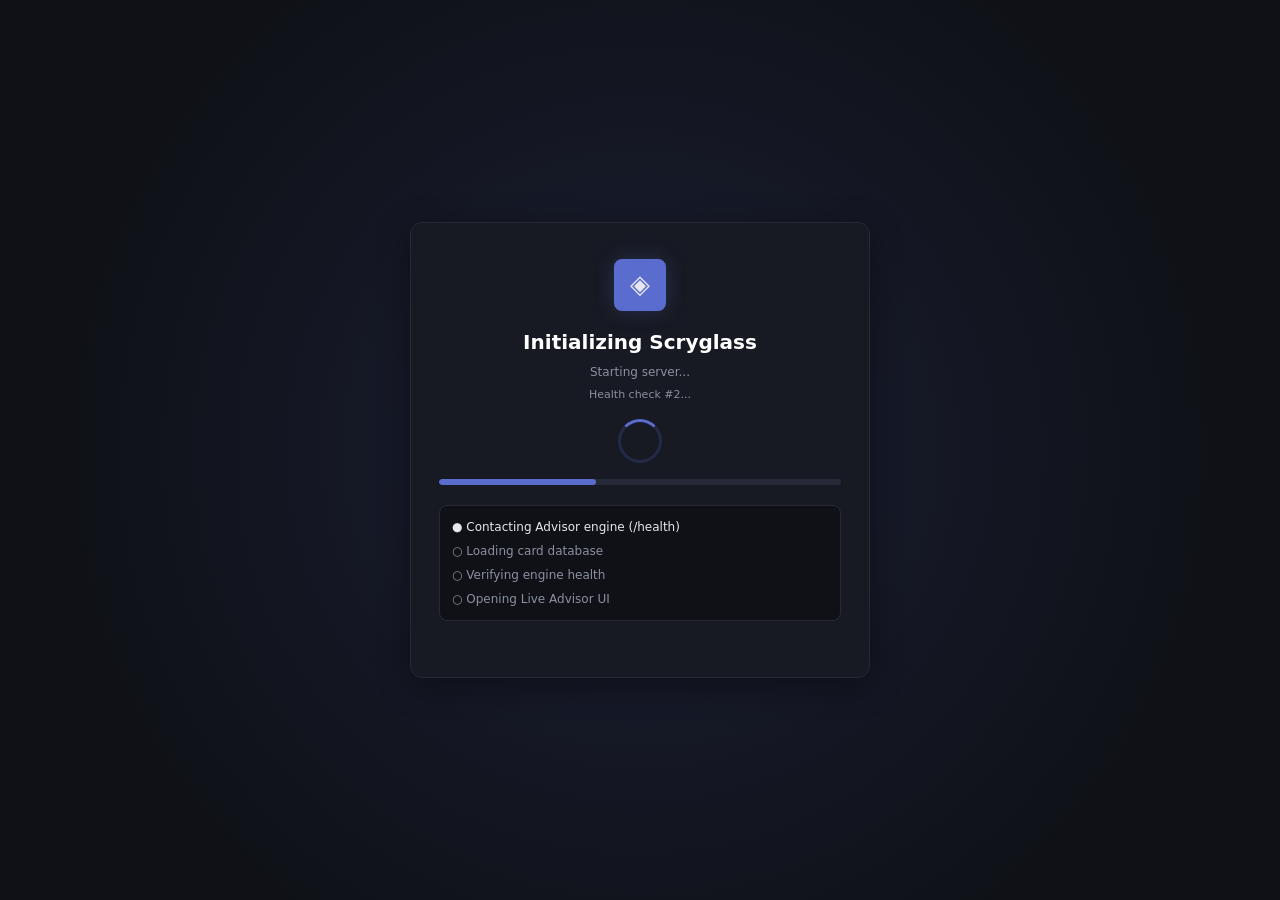
<file: static/loading.html>
<!DOCTYPE html>
<html lang="en">
<head>
  <meta charset="UTF-8" />
  <meta name="viewport" content="width=device-width, initial-scale=1.0" />
  <title>Scryglass — Initializing Engine</title>
  <link rel="stylesheet" href="/static/style.css" />
  <style>
    body {
      display: flex;
      align-items: center;
      justify-content: center;
      min-height: 100vh;
      background: radial-gradient(circle at 50% 50%, rgba(91, 108, 207, 0.15) 0%, var(--bg) 75%);
    }
    .loading-card {
      width: 100%;
      max-width: 460px;
      text-align: center;
      padding: 36px 28px;
    }
    .spinner {
      width: 44px;
      height: 44px;
      border: 3px solid rgba(91, 108, 207, 0.2);
      border-top-color: var(--accent);
      border-radius: 50%;
      animation: spin 0.8s linear infinite;
      margin: 0 auto 16px auto;
    }
    @keyframes spin {
      to { transform: rotate(360deg); }
    }
    #error-log {
      font-family: 'SF Mono', ui-monospace, Menlo, Monaco, monospace;
      font-size: 11px;
      color: var(--muted);
      background: var(--bg);
      border: 1px solid var(--border);
      padding: 8px 10px;
      border-radius: var(--radius-md);
      max-height: 150px;
      overflow-y: auto;
      white-space: pre-wrap;
      text-align: left;
    }
  </style>
</head>
<body>
  <div class="glass-card loading-card">
    <!-- Brand Mark -->
    <div class="brand-icon" style="width:52px; height:52px; font-size:26px; margin:0 auto 16px auto; box-shadow:var(--shadow-glow);">◈</div>

    <h2 style="font-size:20px; font-weight:800; color:#fff; margin-bottom:6px;">Initializing Scryglass</h2>
    <p style="font-size:12px; color:var(--muted); margin-bottom:6px;" id="staged-status-text">
      Connecting to local Advisor engine...
    </p>
    <!-- Per-attempt detail line (mirrors the current page's detail text) -->
    <p style="font-size:11px; color:var(--muted); min-height:14px; margin-bottom:16px;" id="detail"></p>

    <!-- Animated Spinner -->
    <div class="spinner" id="loading-spinner"></div>

    <!-- Progress Fill Bar -->
    <div class="progress-bar" style="margin-bottom:20px;"><div id="loading-progress" class="progress-fill" style="width:35%;"></div></div>

    <!-- Staged Status Steps -->
    <div style="display:flex; flex-direction:column; gap:6px; font-size:12px; text-align:left; background:var(--bg); padding:12px; border-radius:var(--radius-md); border:1px solid var(--border); margin-bottom:20px;">
      <div id="step-1" style="color:var(--text);">● Contacting Advisor engine (/health)</div>
      <div id="step-2" style="color:var(--muted);">○ Loading card database</div>
      <div id="step-3" style="color:var(--muted);">○ Verifying engine health</div>
      <div id="step-4" style="color:var(--muted);">○ Opening Live Advisor UI</div>
    </div>

    <!-- Error State Controls (Hidden by default) -->
    <div id="error-controls" style="display:none; flex-direction:column; gap:10px;">
      <div class="banner-alert banner-lethal" style="font-size:12px; justify-content:center;">
        ❌ Server failed to start — /health endpoint unreachable
      </div>
      <div id="error-log"></div>
      <div style="display:flex; gap:8px;">
        <button id="btn-retry" class="btn btn-primary btn-sm" style="flex:1;">Retry</button>
        <a id="btn-open-setup" href="/setup" target="_blank" class="btn btn-secondary btn-sm" style="flex:1;">Open Setup</a>
        <button id="btn-copy-log" class="btn btn-ghost btn-sm" style="flex:1;">Copy Log</button>
      </div>
    </div>
  </div>

  <script>
    (function () {
      const SERVER = 'http://localhost:8765';
      const MAX_WAIT = 45;
      let attempt = 0;
      let logs = [];

      const statusEl = document.getElementById('staged-status-text');
      const detailEl = document.getElementById('detail');
      const progressEl = document.getElementById('loading-progress');
      const spinnerEl = document.getElementById('loading-spinner');
      const errorControls = document.getElementById('error-controls');
      const errorLogEl = document.getElementById('error-log');
      const step1 = document.getElementById('step-1');
      const step2 = document.getElementById('step-2');
      const step3 = document.getElementById('step-3');
      const step4 = document.getElementById('step-4');

      function log(msg) {
        logs.push(`[${new Date().toLocaleTimeString()}] ${msg}`);
        detailEl.textContent = msg;
      }

      function setStep(el, state, text) {
        const map = {
          done: ['var(--success)', '✓'],
          active: ['var(--text)', '●'],
          pending: ['var(--muted)', '○']
        };
        const [color, mark] = map[state];
        el.style.color = color;
        el.textContent = mark + ' ' + text;
      }

      async function checkServer() {
        attempt++;
        log(`Health check #${attempt}...`);
        progressEl.style.width = Math.min(35 + attempt * 2, 92) + '%';

        try {
          const res = await fetch(`${SERVER}/health`, { signal: AbortSignal.timeout(3000) });
          if (res.ok) {
            const data = await res.json();
            log(`Server ready: engine ${data.engine_version}, ${data.card_count} cards`);
            statusEl.textContent = 'Ready!';
            progressEl.style.width = '100%';
            setStep(step1, 'done', 'Advisor engine connected');
            setStep(step2, 'done', `Card Database loaded (${(data.card_count || 0).toLocaleString()} cards)`);
            setStep(step3, 'done', 'Engine /health verified');
            setStep(step4, 'active', 'Opening Live Advisor UI...');
            // Redirect to main UI
            setTimeout(() => { window.location.href = SERVER; }, 500);
            return;
          }
        } catch (e) {
          // Not ready yet
        }

        if (attempt >= MAX_WAIT) {
          showError();
          return;
        }

        // Update staged status message (thresholds preserved from current page).
        if (attempt < 5) {
          statusEl.textContent = 'Starting server...';
          setStep(step1, 'active', 'Contacting Advisor engine (/health)');
        } else if (attempt < 15) {
          statusEl.textContent = 'Loading card database...';
          setStep(step1, 'done', 'Advisor engine reachable');
          setStep(step2, 'active', 'Loading card database');
        } else if (attempt < 30) {
          statusEl.textContent = 'Almost ready...';
          setStep(step2, 'done', 'Card database loading');
          setStep(step3, 'active', 'Verifying engine health');
        } else {
          statusEl.textContent = 'Taking longer than usual...';
          setStep(step3, 'active', 'Verifying engine health');
        }

        setTimeout(checkServer, 1000);
      }

      function showError() {
        spinnerEl.style.display = 'none';
        statusEl.textContent = 'Failed to start';
        detailEl.textContent = '';
        errorControls.style.display = 'flex';
        errorLogEl.textContent = logs.join('\n') +
          '\n\nPossible causes:\n' +
          '- Python sidecar failed to start\n' +
          '- Port 8765 is already in use\n' +
          '- Missing dependencies\n' +
          '- MTGA data directory not found';
      }

      function retry() {
        errorControls.style.display = 'none';
        spinnerEl.style.display = '';
        attempt = 0;
        logs = [];
        progressEl.style.width = '35%';
        statusEl.textContent = 'Starting server...';
        detailEl.textContent = '';
        setStep(step1, 'active', 'Contacting Advisor engine (/health)');
        setStep(step2, 'pending', 'Loading card database');
        setStep(step3, 'pending', 'Verifying engine health');
        setStep(step4, 'pending', 'Opening Live Advisor UI');
        checkServer();
      }

      function copyLog() {
        navigator.clipboard.writeText(logs.join('\n')).then(() => {
          alert('Log copied to clipboard');
        });
      }

      document.getElementById('btn-retry').addEventListener('click', retry);
      document.getElementById('btn-copy-log').addEventListener('click', copyLog);
      // "Open Setup" is an <a href="/setup" target="_blank"> — opens /setup in a
      // new tab, matching the current page's window.open(SERVER + '/setup', '_blank').

      // Start checking
      checkServer();
    })();
  </script>
</body>
</html>
</file>
<file: static/style.css>
/* Scryglass Design System & Shared Components (v2.4 - Elegant Dark) */
:root {
  --bg: #0f1117;
  --card: #171a23;
  --card-hover: #1e2230;
  --card-glass: rgba(23, 26, 35, 0.88);
  --border: #262a36;
  --border-focus: #5b6ccf;
  --text: #e6e8ee;
  --muted: #8b90a0;
  --accent: #5b6ccf;
  --accent-hover: #6c7bd9;
  --success: #58c98b;
  --error: #d9737a;
  --warning: #e0a060;

  --font: system-ui, -apple-system, 'Segoe UI', Roboto, sans-serif;
  --font-sans: system-ui, -apple-system, 'Segoe UI', Roboto, sans-serif;
  --font-mono: ui-monospace, SFMono-Regular, Menlo, Monaco, Consolas, "Liberation Mono", "Courier New", monospace;

  --radius-sm: 6px;
  --radius-md: 8px;
  --radius-lg: 12px;
  --radius-xl: 16px;
  --radius-pill: 100px;

  --shadow-card: 0 8px 32px rgba(0, 0, 0, 0.36);
  --shadow-dropdown: 0 12px 36px rgba(0, 0, 0, 0.5);
  --shadow-glow: 0 0 20px rgba(91, 108, 207, 0.25);
  --shadow-hud: 0 20px 50px rgba(0, 0, 0, 0.5);
  --shadow-lethal: 0 0 24px rgba(217, 115, 122, 0.35);
}

/* Reset & Base */
*, *::before, *::after {
  box-sizing: border-box;
  margin: 0;
  padding: 0;
}

html, body {
  background-color: var(--bg);
  color: var(--text);
  font-family: var(--font);
  font-size: 14px;
  line-height: 1.5;
  min-height: 100vh;
  min-width: 900px;
  -webkit-font-smoothing: antialiased;
  -moz-osx-font-smoothing: grayscale;
}

/* Glass panel utility */
.glass {
  background: var(--card);
  border: 1px solid var(--border);
  border-radius: var(--radius-lg);
  backdrop-filter: blur(8px);
}

/* Scrollbars */
::-webkit-scrollbar {
  width: 8px;
  height: 8px;
}
::-webkit-scrollbar-track {
  background: var(--bg);
}
::-webkit-scrollbar-thumb {
  background: var(--border);
  border-radius: var(--radius-pill);
}
::-webkit-scrollbar-thumb:hover {
  background: var(--muted);
}

a {
  color: var(--accent);
  text-decoration: none;
  transition: color 0.15s ease, background 0.15s ease;
}
a:hover {
  color: var(--accent-hover);
}

/* Application Shell Layout */
.app-container {
  display: flex;
  flex-direction: column;
  min-height: 100vh;
}

/* Top Bar Header */
.app-header, .header {
  position: sticky;
  top: 0;
  z-index: 100;
  display: flex;
  align-items: center;
  justify-content: space-between;
  height: 64px;
  padding: 0 24px;
  background-color: var(--card-glass);
  backdrop-filter: blur(12px);
  border-bottom: 1px solid var(--border);
  flex-shrink: 0;
}

/* Logo */
.brand, .logo-group {
  display: flex;
  align-items: center;
  gap: 12px;
  font-weight: 700;
  font-size: 1.25rem;
  letter-spacing: -0.02em;
  color: var(--text);
  user-select: none;
}
.brand-icon, .logo-icon {
  width: 32px;
  height: 32px;
  border-radius: var(--radius-md);
  background: var(--accent);
  display: grid;
  place-items: center;
  box-shadow: 0 0 12px rgba(91, 108, 207, 0.3);
}
.brand-mark {
  color: #ffffff;
  font-size: 14px;
}

/* Main Navigation */
.main-nav, .nav {
  display: flex;
  align-items: center;
  gap: 4px;
}
.nav-link, .nav-item {
  display: flex;
  align-items: center;
  gap: 8px;
  padding: 8px 16px;
  font-size: 0.9rem;
  font-weight: 500;
  color: var(--muted);
  border-radius: var(--radius-md);
  text-decoration: none;
  transition: all 0.15s ease;
}
.nav-link:hover, .nav-item:hover {
  color: var(--text);
  background-color: var(--card-hover);
}
.nav-link.active, .nav-item.active {
  color: var(--accent);
  background-color: rgba(91, 108, 207, 0.15);
}
.nav-icon {
  width: 15px;
  height: 15px;
  opacity: 0.85;
}

/* Account Identity Control */
.account-control {
  position: relative;
  display: flex;
  align-items: center;
  gap: 12px;
}
.account-pill {
  display: flex;
  align-items: center;
  gap: 10px;
  padding: 6px 12px;
  background-color: var(--card);
  border: 1px solid var(--border);
  border-radius: var(--radius-pill);
  cursor: pointer;
  user-select: none;
  font-size: 0.85rem;
  transition: all 0.15s ease;
}
.account-pill:hover {
  background-color: var(--card-hover);
  border-color: rgba(91, 108, 207, 0.4);
}
.status-dot {
  width: 8px;
  height: 8px;
  border-radius: 50%;
  background: var(--success);
}
.user-avatar {
  width: 24px;
  height: 24px;
  border-radius: 50%;
  background: var(--accent);
  color: #fff;
  display: flex;
  align-items: center;
  justify-content: center;
  font-size: 11px;
  font-weight: 700;
  position: relative;
}
.user-avatar::after {
  content: '';
  position: absolute;
  bottom: -1px;
  right: -1px;
  width: 8px;
  height: 8px;
  background: var(--success);
  border: 2px solid var(--card);
  border-radius: 50%;
}
.account-email {
  font-size: 13px;
  font-weight: 500;
  color: var(--text);
  max-width: 180px;
  overflow: hidden;
  text-overflow: ellipsis;
  white-space: nowrap;
}
.account-anon-hint {
  font-size: 11px;
  color: var(--muted);
}

/* Account Dropdown */
.account-dropdown {
  position: absolute;
  top: calc(100% + 8px);
  right: 0;
  width: 280px;
  background-color: var(--card);
  border: 1px solid var(--border);
  border-radius: var(--radius-md);
  box-shadow: var(--shadow-dropdown);
  padding: 12px;
  display: none;
  flex-direction: column;
  gap: 12px;
  z-index: 150;
  animation: dropdownFade 0.15s ease-out;
}
.account-dropdown.open {
  display: flex;
}
@keyframes dropdownFade {
  from { opacity: 0; transform: translateY(-4px); }
  to { opacity: 1; transform: translateY(0); }
}

.dropdown-user-info {
  display: flex;
  flex-direction: column;
  gap: 4px;
  padding-bottom: 10px;
  border-bottom: 1px solid var(--border);
}
.dropdown-email {
  font-weight: 600;
  font-size: 13px;
  color: var(--text);
  word-break: break-all;
}
.dropdown-badges {
  display: flex;
  align-items: center;
  gap: 6px;
}
.badge-alpha {
  font-size: 10px;
  font-weight: 700;
  padding: 2px 6px;
  border-radius: var(--radius-sm);
  background: rgba(91, 108, 207, 0.2);
  color: #8393f0;
  border: 1px solid rgba(91, 108, 207, 0.4);
  text-transform: uppercase;
  letter-spacing: 0.5px;
}
.sync-status-row {
  display: flex;
  align-items: center;
  justify-content: space-between;
  font-size: 12px;
  color: var(--muted);
}
.sync-dot {
  width: 6px;
  height: 6px;
  border-radius: 50%;
  background: var(--success);
  display: inline-block;
  margin-right: 4px;
}
.dropdown-actions {
  display: flex;
  flex-direction: column;
  gap: 6px;
}

/* Page Content Body */
.page-body {
  flex: 1;
  padding: 20px;
  max-width: 1440px;
  width: 100%;
  margin: 0 auto;
}

/* Glass Card & Panel Utilities */
.glass-card {
  background-color: var(--card);
  backdrop-filter: blur(8px);
  border: 1px solid var(--border);
  border-radius: var(--radius-lg);
  padding: 16px;
  box-shadow: var(--shadow-card);
  transition: border-color 0.15s ease, background-color 0.15s ease;
}
.glass-card:hover {
  border-color: rgba(38, 42, 54, 1);
}
.card-header {
  display: flex;
  align-items: center;
  justify-content: space-between;
  margin-bottom: 12px;
  padding-bottom: 8px;
  border-bottom: 1px solid rgba(38, 42, 54, 0.6);
}
.card-title {
  font-size: 14px;
  font-weight: 600;
  color: var(--text);
  display: flex;
  align-items: center;
  gap: 8px;
  text-transform: uppercase;
  letter-spacing: 0.5px;
}
.card-subtitle {
  font-size: 12px;
  color: var(--muted);
  font-weight: 400;
}

/* Buttons */
.btn {
  display: inline-flex;
  align-items: center;
  justify-content: center;
  gap: 8px;
  padding: 8px 16px;
  font-size: 13px;
  font-weight: 600;
  border-radius: var(--radius-md);
  border: 1px solid transparent;
  cursor: pointer;
  user-select: none;
  white-space: nowrap;
  transition: all 0.15s ease;
}
.btn-primary {
  background-color: var(--accent);
  color: #ffffff;
}
.btn-primary:hover {
  background-color: var(--accent-hover);
  box-shadow: var(--shadow-glow);
}
.btn-secondary {
  background-color: var(--card);
  border-color: var(--border);
  color: var(--text);
}
.btn-secondary:hover {
  background-color: var(--card-hover);
  border-color: rgba(91, 108, 207, 0.4);
}
.btn-danger {
  background-color: rgba(217, 115, 122, 0.15);
  border-color: rgba(217, 115, 122, 0.4);
  color: var(--error);
}
.btn-danger:hover {
  background-color: rgba(217, 115, 122, 0.3);
}
.btn-ghost {
  background: transparent;
  color: var(--muted);
}
.btn-ghost:hover {
  color: var(--text);
  background-color: rgba(255, 255, 255, 0.05);
}
.btn-sm {
  padding: 4px 10px;
  font-size: 12px;
  border-radius: var(--radius-sm);
}
.btn-debug {
  padding: 2px 8px;
  border: 1px solid var(--border);
  border-radius: 4px;
  cursor: pointer;
  background: transparent;
  color: var(--muted);
  font-size: 0.75rem;
  transition: all 0.15s ease;
}
.btn-debug:hover {
  color: var(--text);
  border-color: var(--accent);
}

/* Badges & Pills */
.badge {
  display: inline-flex;
  align-items: center;
  gap: 4px;
  padding: 2px 8px;
  font-size: 11px;
  font-weight: 600;
  border-radius: var(--radius-sm);
  text-transform: uppercase;
  letter-spacing: 0.3px;
  white-space: nowrap;
}
.badge-verified {
  font-size: 0.6rem;
  background: var(--success);
  color: #000000;
  padding: 2px 6px;
  border-radius: 4px;
  font-weight: 700;
}
.badge-success {
  background-color: rgba(88, 201, 139, 0.15);
  color: var(--success);
  border: 1px solid rgba(88, 201, 139, 0.3);
}
.badge-error {
  background-color: rgba(217, 115, 122, 0.15);
  color: var(--error);
  border: 1px solid rgba(217, 115, 122, 0.3);
}
.badge-warning {
  background-color: rgba(224, 160, 96, 0.15);
  color: var(--warning);
  border: 1px solid rgba(224, 160, 96, 0.3);
}
.badge-indigo {
  background-color: rgba(91, 108, 207, 0.15);
  color: var(--accent-hover);
  border: 1px solid rgba(91, 108, 207, 0.4);
}
.badge-muted {
  background-color: rgba(139, 144, 160, 0.15);
  color: var(--muted);
  border: 1px solid var(--border);
}

/* Layout Grids */
.grid {
  display: grid;
  gap: 16px;
}
.grid-2 { grid-template-columns: repeat(2, 1fr); }
.grid-3 { grid-template-columns: repeat(3, 1fr); }
.grid-4 { grid-template-columns: repeat(4, 1fr); }
.grid-1-2 { grid-template-columns: 1fr 2fr; }
.grid-2-1 { grid-template-columns: 2fr 1fr; }
.grid-3-1 { grid-template-columns: 3fr 1fr; }

/* Stat Tiles */
.stat-tile, .player-stat {
  display: flex;
  flex-direction: column;
  gap: 2px;
}
.stat-label {
  font-size: 0.65rem;
  font-weight: 600;
  text-transform: uppercase;
  color: var(--muted);
  letter-spacing: 0.05em;
}
.stat-value {
  font-size: 1.1rem;
  font-weight: 700;
  color: var(--text);
  line-height: 1.2;
}
.stat-sub {
  font-size: 11px;
  color: var(--muted);
  display: flex;
  align-items: center;
  gap: 4px;
}

/* Vital Bar (Advisor) */
.vital-bar {
  display: flex;
  justify-content: space-between;
  align-items: center;
  padding: 12px 20px;
  border-radius: var(--radius-lg);
  background: linear-gradient(90deg, rgba(23, 26, 35, 0.8), rgba(15, 17, 23, 0.4));
  border: 1px solid var(--border);
  box-shadow: var(--shadow-card);
}
.player-vital {
  display: flex;
  align-items: center;
  gap: 16px;
}
.player-vital.opponent {
  justify-content: flex-start;
}
.player-vital.you {
  justify-content: flex-end;
}
.life-box {
  display: flex;
  align-items: center;
  gap: 6px;
  background: rgba(15, 17, 23, 0.8);
  border: 1px solid var(--border);
  padding: 6px 14px;
  border-radius: var(--radius-md);
}
.life-num {
  font-size: 24px;
  font-weight: 800;
  color: #ffffff;
  min-width: 32px;
  text-align: center;
}
.mana-pills {
  display: flex;
  gap: 4px;
}
.mana-dot {
  width: 14px;
  height: 14px;
  border-radius: 50%;
  display: inline-flex;
  align-items: center;
  justify-content: center;
  font-size: 9px;
  font-weight: 800;
  color: #000;
  border: 1px solid rgba(255, 255, 255, 0.2);
}
.mana-w { background: #f8e7b9; }
.mana-u { background: #92c5f8; }
.mana-b { background: #a8a0a8; color: #fff; }
.mana-r { background: #f89292; }
.mana-g { background: #a2f8a2; }
.mana-c { background: #cccccc; }

.vs-badge {
  font-size: 11px;
  font-weight: 800;
  color: var(--muted);
  background: var(--bg);
  padding: 4px 10px;
  border-radius: var(--radius-pill);
  border: 1px solid var(--border);
}

/* Board Zone Layout */
.board-zone, .battlefield-zone {
  background: rgba(23, 26, 35, 0.3);
  border: 1px dashed var(--border);
  border-radius: var(--radius-xl);
  padding: 16px;
  min-height: 110px;
  display: flex;
  flex-direction: column;
  gap: 8px;
  position: relative;
}
.zone-label {
  position: absolute;
  top: 10px;
  left: 50%;
  transform: translateX(-50%);
  font-size: 0.65rem;
  color: var(--muted);
  text-transform: uppercase;
  letter-spacing: 0.05em;
}
.zone-header {
  display: flex;
  align-items: center;
  justify-content: space-between;
  font-size: 11px;
  font-weight: 600;
  color: var(--muted);
  text-transform: uppercase;
}
.card-row {
  display: flex;
  flex-wrap: wrap;
  gap: 8px;
}
.mtg-card, .card-item {
  background-color: var(--card);
  border: 1px solid var(--border);
  border-radius: var(--radius-md);
  padding: 6px 10px;
  font-size: 12px;
  font-weight: 600;
  display: flex;
  align-items: center;
  gap: 8px;
  transition: all 0.2s ease;
  position: relative;
  box-shadow: 0 4px 12px rgba(0, 0, 0, 0.3);
}
.mtg-card:hover, .card-item:hover {
  border-color: var(--accent);
  background-color: var(--card-hover);
  transform: translateY(-2px);
}
.mtg-card.castable {
  border-color: var(--success);
  box-shadow: 0 0 8px rgba(88, 201, 139, 0.25);
  background: linear-gradient(180deg, var(--card) 0%, rgba(88, 201, 139, 0.08) 100%);
}
.card-cost {
  font-size: 10px;
  background: var(--bg);
  padding: 1px 5px;
  border-radius: var(--radius-sm);
  border: 1px solid var(--border);
  color: var(--muted);
}

/* Decision HUD */
.decision-hud {
  background: var(--card);
  border: 1px solid var(--border);
  border-radius: var(--radius-lg);
  backdrop-filter: blur(8px);
  padding: 18px;
  display: flex;
  flex-direction: column;
  gap: 12px;
  box-shadow: var(--shadow-hud);
}
.advice-header {
  padding: 12px 16px;
  background: rgba(91, 108, 207, 0.1);
  border-bottom: 1px solid var(--border);
  display: flex;
  justify-content: space-between;
  align-items: center;
  margin: -18px -18px 12px -18px;
  border-top-left-radius: var(--radius-lg);
  border-top-right-radius: var(--radius-lg);
}
.advice-body {
  display: flex;
  flex-direction: column;
  gap: 12px;
}
.advice-title, .hud-action-title {
  font-size: 1.25rem;
  font-weight: 700;
  color: var(--text);
  display: flex;
  align-items: center;
  gap: 10px;
}
.advice-reason, .hud-reasoning {
  font-size: 0.9rem;
  color: var(--muted);
  line-height: 1.4;
}

/* Radar & Threat Items */
.radar-card {
  background-color: var(--card);
  border: 1px solid var(--border);
  border-radius: var(--radius-lg);
  padding: 16px;
  display: flex;
  flex-direction: column;
  gap: 12px;
}
.radar-item {
  display: flex;
  justify-content: space-between;
  align-items: center;
  padding: 10px;
  background: rgba(255, 255, 255, 0.03);
  border-radius: var(--radius-md);
  font-size: 0.85rem;
}
.threat-high {
  color: var(--error);
  font-weight: 700;
}
.threat-med {
  color: var(--warning);
}

/* Do Now List */
.do-now-list {
  display: flex;
  flex-direction: column;
  gap: 8px;
}
.do-now-item {
  display: flex;
  align-items: center;
  justify-content: space-between;
  background-color: var(--card);
  border: 1px solid var(--border);
  border-left: 3px solid var(--accent);
  border-radius: var(--radius-sm);
  padding: 8px 12px;
  font-size: 12px;
}
.do-now-item.priority-1 { border-left-color: var(--error); }
.do-now-item.priority-2 { border-left-color: var(--warning); }
.do-now-item.priority-3 { border-left-color: var(--accent); }

/* Banners */
.banner-alert {
  padding: 10px 14px;
  border-radius: var(--radius-md);
  font-size: 13px;
  font-weight: 700;
  display: flex;
  align-items: center;
  gap: 10px;
}
.banner-lethal {
  background: rgba(217, 115, 122, 0.2);
  border: 1px solid var(--error);
  color: #ff9e9e;
  box-shadow: var(--shadow-lethal);
  animation: pulseLethal 2s infinite alternate;
}
@keyframes pulseLethal {
  from { box-shadow: 0 0 10px rgba(217, 115, 122, 0.2); }
  to { box-shadow: 0 0 24px rgba(217, 115, 122, 0.5); }
}
.banner-combo {
  background: rgba(224, 160, 96, 0.2);
  border: 1px solid var(--warning);
  color: #ffd29e;
}
.banner-synergy {
  background: rgba(88, 201, 139, 0.15);
  border: 1px solid var(--success);
  color: #89f3b8;
}

/* Data Tables */
.data-table-container {
  overflow-x: auto;
  border: 1px solid var(--border);
  border-radius: var(--radius-md);
}
.data-table {
  width: 100%;
  border-collapse: collapse;
  text-align: left;
  font-size: 13px;
}
.data-table th {
  background-color: var(--card);
  color: var(--muted);
  font-weight: 600;
  font-size: 11px;
  text-transform: uppercase;
  padding: 10px 14px;
  border-bottom: 1px solid var(--border);
  white-space: nowrap;
}
.data-table td {
  padding: 12px 14px;
  border-bottom: 1px solid rgba(38, 42, 54, 0.5);
  color: var(--text);
}
.data-table tr:last-child td {
  border-bottom: none;
}
.data-table tr:hover td {
  background-color: var(--card-hover);
}

/* Progress Bars & Mana Curve */
.progress-bar {
  width: 100%;
  height: 6px;
  background-color: var(--border);
  border-radius: var(--radius-pill);
  overflow: hidden;
}
.progress-fill {
  height: 100%;
  background-color: var(--accent);
  border-radius: var(--radius-pill);
  transition: width 0.3s ease;
}
.progress-fill.success { background-color: var(--success); }
.progress-fill.error { background-color: var(--error); }
.progress-fill.warning { background-color: var(--warning); }

.mana-curve {
  display: flex;
  align-items: flex-end;
  gap: 12px;
  height: 120px;
  padding-top: 10px;
}
.mana-col {
  flex: 1;
  display: flex;
  flex-direction: column;
  align-items: center;
  gap: 6px;
  height: 100%;
  justify-content: flex-end;
}
.mana-bar-container {
  width: 100%;
  flex: 1;
  display: flex;
  align-items: flex-end;
  background: rgba(15, 17, 23, 0.4);
  border-radius: var(--radius-sm);
  padding: 2px;
}
.mana-bar {
  width: 100%;
  background: linear-gradient(180deg, var(--accent-hover) 0%, var(--accent) 100%);
  border-radius: var(--radius-sm);
  min-height: 4px;
}
.mana-col-label {
  font-size: 11px;
  color: var(--muted);
  font-weight: 600;
}

/* Footer Shell Bar */
.app-footer, .footer {
  height: 32px;
  border-top: 1px solid var(--border);
  padding: 0 20px;
  display: flex;
  align-items: center;
  justify-content: space-between;
  font-size: 0.7rem;
  color: var(--muted);
  flex-shrink: 0;
  background-color: var(--card);
}
.footer-counts {
  display: flex;
  align-items: center;
  gap: 16px;
}
.version-btn {
  color: var(--muted);
  cursor: pointer;
  text-decoration: underline;
}
.version-btn:hover {
  color: var(--text);
}

/* Overlay HUD Specifics (overlay.html) */
.overlay-hud {
  width: 320px;
  background-color: rgba(15, 17, 23, 0.92);
  backdrop-filter: blur(16px);
  border: 1px solid var(--border);
  border-radius: var(--radius-lg);
  padding: 12px;
  box-shadow: 0 16px 40px rgba(0, 0, 0, 0.7);
  display: flex;
  flex-direction: column;
  gap: 10px;
  color: var(--text);
  font-size: 12px;
  user-select: none;
}
.peek-pill {
  display: flex;
  align-items: center;
  justify-content: space-between;
  background: var(--card);
  padding: 6px 12px;
  border-radius: var(--radius-pill);
  border: 1px solid var(--border);
  cursor: pointer;
  font-size: 11px;
  font-weight: 700;
}
.spotlight-box {
  background: linear-gradient(135deg, rgba(91, 108, 207, 0.2) 0%, rgba(23, 26, 35, 0.9) 100%);
  border: 1px solid var(--accent);
  border-radius: var(--radius-md);
  padding: 10px;
}

/* Modals */
.modal-backdrop {
  position: fixed;
  inset: 0;
  background-color: rgba(0, 0, 0, 0.75);
  backdrop-filter: blur(6px);
  z-index: 200;
  display: none;
  align-items: center;
  justify-content: center;
  padding: 20px;
}
.modal-backdrop.open {
  display: flex;
}
.modal-container {
  background-color: var(--card);
  border: 1px solid var(--border);
  border-radius: var(--radius-lg);
  width: 100%;
  max-width: 540px;
  box-shadow: var(--shadow-dropdown);
  display: flex;
  flex-direction: column;
  overflow: hidden;
  animation: modalScale 0.2s ease-out;
}
@keyframes modalScale {
  from { opacity: 0; transform: scale(0.96); }
  to { opacity: 1; transform: scale(1); }
}
.modal-header {
  display: flex;
  align-items: center;
  justify-content: space-between;
  padding: 16px;
  border-bottom: 1px solid var(--border);
}
.modal-title {
  font-size: 16px;
  font-weight: 700;
  color: var(--text);
}
.modal-body {
  padding: 16px;
  display: flex;
  flex-direction: column;
  gap: 12px;
  max-height: 70vh;
  overflow-y: auto;
}
.modal-footer {
  display: flex;
  align-items: center;
  justify-content: flex-end;
  gap: 10px;
  padding: 12px 16px;
  background-color: rgba(15, 17, 23, 0.5);
  border-top: 1px solid var(--border);
}

/* Debug Panel */
.debug-panel {
  background-color: #090a0e;
  border: 1px solid var(--border);
  border-radius: var(--radius-md);
  padding: 12px;
  font-family: var(--font-mono);
  font-size: 11px;
  color: #a3b8cc;
  display: none;
  max-height: 300px;
  overflow-y: auto;
}
.debug-panel.open {
  display: block;
}

/* Forms */
.form-group {
  display: flex;
  flex-direction: column;
  gap: 6px;
}
.form-label {
  font-size: 12px;
  font-weight: 600;
  color: var(--muted);
}
.input, .select {
  background-color: var(--bg);
  border: 1px solid var(--border);
  border-radius: var(--radius-sm);
  padding: 8px 12px;
  color: var(--text);
  font-family: var(--font-sans);
  font-size: 13px;
  outline: none;
  transition: border-color 0.15s ease;
}
.input:focus, .select:focus {
  border-color: var(--accent);
}

/* Switch Toggle */
.switch {
  position: relative;
  display: inline-block;
  width: 38px;
  height: 20px;
}
.switch input { opacity: 0; width: 0; height: 0; }
.slider {
  position: absolute;
  cursor: pointer;
  top: 0; left: 0; right: 0; bottom: 0;
  background-color: var(--border);
  border-radius: var(--radius-pill);
  transition: .2s;
}
.slider:before {
  position: absolute;
  content: "";
  height: 14px;
  width: 14px;
  left: 3px;
  bottom: 3px;
  background-color: white;
  border-radius: 50%;
  transition: .2s;
}
input:checked + .slider { background-color: var(--accent); }
input:checked + .slider:before { transform: translateX(18px); }

/* Utility Helper Drawer for Artifact Inspection & Copying */
.artifact-exporter-toggle {
  position: fixed;
  bottom: 16px;
  right: 16px;
  z-index: 999;
}
</file>
